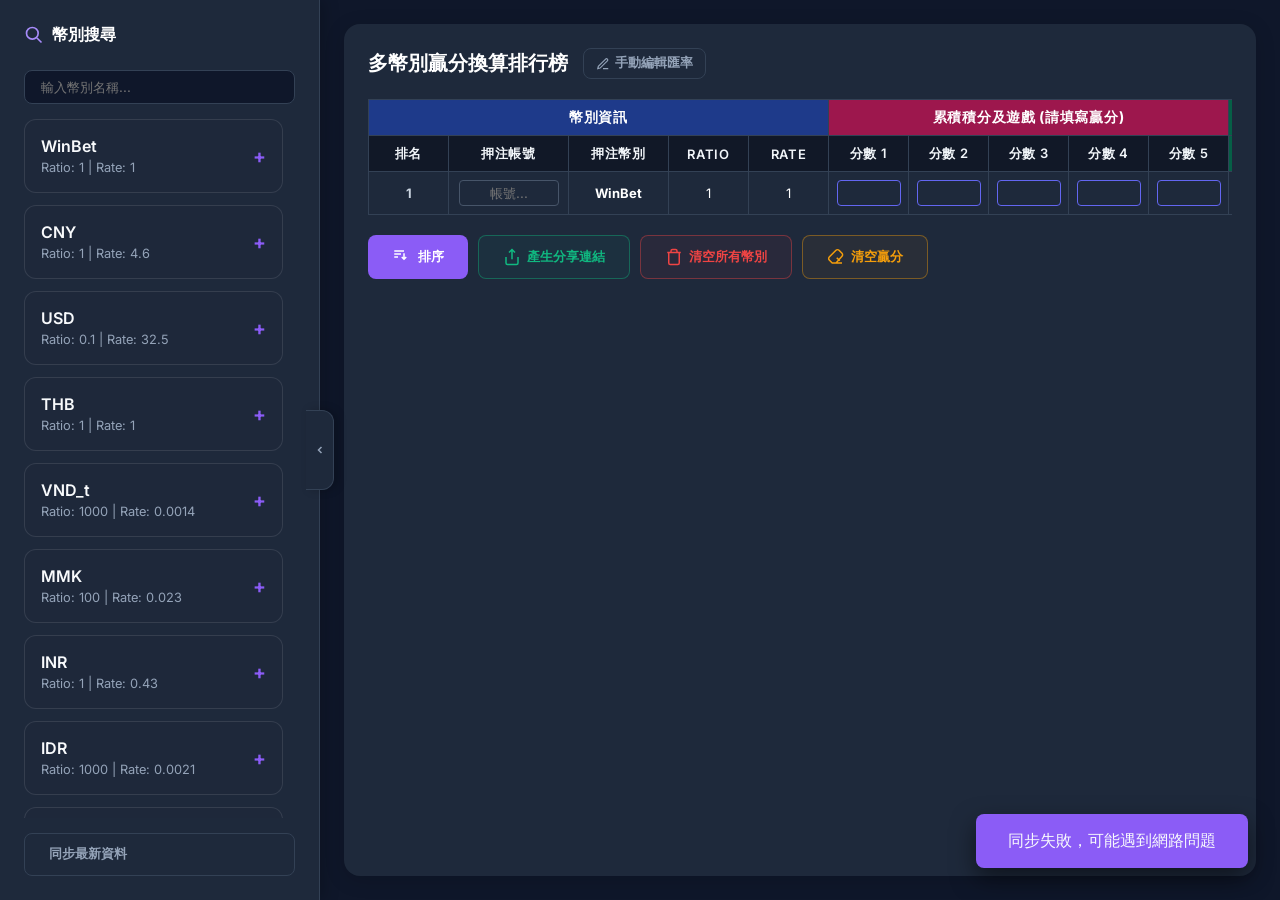
<file: index.html>
<!DOCTYPE html>
<html lang="zh-TW">

<head>
    <meta charset="UTF-8">
    <meta name="viewport" content="width=device-width, initial-scale=1.0">
    <title>高級排行榜換算工具</title>
    <link rel="stylesheet" href="style.css">
    <link rel="preconnect" href="https://fonts.googleapis.com">
    <link rel="preconnect" href="https://fonts.gstatic.com" crossorigin>
    <link href="https://fonts.googleapis.com/css2?family=Inter:wght@400;600;700&display=swap" rel="stylesheet">
    <style>
        /* 特殊樣式補充 */
        .app-container {
            display: flex;
            gap: 24px;
            height: 100vh;
            width: 100%;
            flex: 1;
            background: #0f172a;
            position: relative;
            transition: gap 0.3s cubic-bezier(0.4, 0, 0.2, 1);
        }

        .app-container.sidebar-collapsed {
            gap: 0;
        }

        .sidebar {
            width: 320px !important;
            flex-shrink: 0;
            background-color: var(--sidebar-bg);
            box-shadow: 4px 0 15px rgba(0, 0, 0, 0.2);
            min-height: 0; /* 讓 flex item 可以縮小，觸發內部捲動 */
            display: flex;
            flex-direction: column;
            padding: 1.5rem;
            z-index: 10;
            transition: width 0.3s cubic-bezier(0.4, 0, 0.2, 1),
                        padding 0.3s cubic-bezier(0.4, 0, 0.2, 1),
                        opacity 0.3s cubic-bezier(0.4, 0, 0.2, 1),
                        border-right 0.3s cubic-bezier(0.4, 0, 0.2, 1);
            overflow: hidden;
            border-right: 1px solid var(--border-color) !important;
        }

        .sidebar.collapsed {
            width: 0 !important;
            padding-left: 0 !important;
            padding-right: 0 !important;
            opacity: 0;
            border-right: none !important;
        }

        /* 側邊欄縮放按鈕樣式 */
        .sidebar-toggle {
            position: absolute;
            left: 320px;
            top: 50%;
            transform: translate(-50%, -50%);
            width: 28px;
            height: 80px;
            background-color: #1e293b;
            color: #94a3b8;
            border: 1px solid #334155;
            border-left: none;
            border-radius: 0 12px 12px 0;
            display: flex;
            align-items: center;
            justify-content: center;
            cursor: pointer;
            z-index: 99;
            transition: left 0.3s cubic-bezier(0.4, 0, 0.2, 1),
                        transform 0.3s cubic-bezier(0.4, 0, 0.2, 1),
                        background-color 0.2s,
                        color 0.2s,
                        border-radius 0.3s,
                        border-color 0.3s,
                        box-shadow 0.3s;
            box-shadow: 4px 0 10px rgba(0, 0, 0, 0.2);
            outline: none;
            padding: 0;
        }

        .sidebar-toggle:hover {
            background-color: #334155;
            color: #f8fafc;
            border-color: #475569;
            box-shadow: 4px 0 12px rgba(0, 0, 0, 0.3);
        }

        .sidebar-toggle svg {
            transition: transform 0.3s cubic-bezier(0.4, 0, 0.2, 1);
        }

        /* 當側邊欄收合時，按鈕完全移至螢幕最左邊，並維持與版面相符的極簡灰色風格 */
        .app-container.sidebar-collapsed .sidebar-toggle {
            left: 0px;
            transform: translate(0, -50%);
            border-left: 1px solid #334155;
            border-color: #334155;
            background-color: #1e293b;
            color: #94a3b8;
            border-radius: 0 16px 16px 0;
            box-shadow: 4px 0 10px rgba(0, 0, 0, 0.2);
        }

        .app-container.sidebar-collapsed .sidebar-toggle:hover {
            background-color: #334155;
            border-color: #475569;
            color: #f8fafc;
            box-shadow: 4px 0 12px rgba(0, 0, 0, 0.3);
        }

        .app-container.sidebar-collapsed .sidebar-toggle svg {
            transform: rotate(180deg);
        }

        /* 預設隱藏手動刪除按鈕 */
        .delete-currency-btn {
            display: none;
        }

        /* 僅在手動編輯匯率模式下顯示手動刪除按鈕 */
        .app-container.edit-mode .delete-currency-btn {
            display: inline-block;
        }

        .leaderboard-list {
            min-height: 0; /* 讓 flex item 可以縮小，觸發捲動 */
            padding-right: 12px; /* 增加右邊距，保留空間給 hover 時的 translateX(5px) 動畫 */
            overflow-x: hidden; /* 隱藏下方突兀的水平滾動條 */
        }

        /* 幣別清單滾動條樣式 */
        .leaderboard-list::-webkit-scrollbar {
            width: 8px;
        }
        .leaderboard-list::-webkit-scrollbar-track {
            background: rgba(30, 41, 59, 0.5);
            border-radius: 4px;
        }
        .leaderboard-list::-webkit-scrollbar-thumb {
            background: #475569;
            border-radius: 4px;
        }
        .leaderboard-list::-webkit-scrollbar-thumb:hover {
            background: #64748b;
        }

        .main-table-area {
            flex: 1;
            padding: 24px;
            overflow: auto;
            background: #1e293b;
            margin: 24px 24px 24px 0;
            border-radius: 16px;
            box-shadow: 0 4px 20px rgba(0, 0, 0, 0.15);
            transition: margin-left 0.3s cubic-bezier(0.4, 0, 0.2, 1);
        }

        .app-container.sidebar-collapsed .main-table-area {
            margin-left: 24px;
        }

        .calc-table {
            border-collapse: separate;
            border-spacing: 0;
            width: max-content;
            table-layout: fixed;
            background: #1e293b;
            color: white;
            font-size: 13px;
            border-top: 1px solid #334155;
            border-left: 1px solid #334155;
        }

        .calc-table th,
        .calc-table td {
            border-bottom: 1px solid #334155;
            border-right: 1px solid #334155;
            padding: 8px;
            text-align: center;
            min-width: 80px;
        }

        .calc-table th {
            background: #0f172a;
            color: #ffffff !important;
            font-weight: 700;
            font-size: 14px;
            position: sticky;
            top: 0;
            z-index: 5;
        }

        .bg-blue {
            background: #1e3a8a !important;
            color: #ffffff !important;
        }

        .bg-pink {
            background: #9d174d !important;
            color: #ffffff !important;
        }

        .bg-green {
            background: #065f46 !important;
            color: #ffffff !important;
        }

        .score-input {
            width: 70px;
            background: transparent;
            border: 1px solid #475569;
            color: white;
            text-align: center;
            padding: 4px;
            border-radius: 4px;
        }

        .score-input:focus {
            border-color: #8b5cf6;
            outline: none;
        }

        /* 隱藏 Chrome, Edge, Safari 的數字輸入框上下箭頭 */
        .score-input-main::-webkit-outer-spin-button,
        .score-input-main::-webkit-inner-spin-button {
            -webkit-appearance: none;
            margin: 0;
        }

        /* 隱藏 Firefox 的數字輸入框上下箭頭 */
        .score-input-main[type=number] {
            -moz-appearance: textfield;
        }

        .action-bar {
            margin-top: 20px;
            display: flex;
            gap: 10px;
        }

        /* --- 凍結欄位相關樣式 --- */
        .col-w-1 { width: 60px; min-width: 60px; max-width: 60px; }
        .col-w-2 { width: 120px; min-width: 120px; max-width: 120px; }
        .col-w-3 { width: 100px; min-width: 100px; max-width: 100px; }
        .col-w-4 { width: 60px; min-width: 60px; max-width: 60px; }
        .col-w-5 { width: 60px; min-width: 60px; max-width: 60px; }
        .col-w-6 { width: 80px; min-width: 80px; max-width: 80px; }
        .col-w-7 { width: 80px; min-width: 80px; max-width: 80px; }
        .col-w-8 { width: 80px; min-width: 80px; max-width: 80px; }
        .col-w-9 { width: 80px; min-width: 80px; max-width: 80px; }
        .col-w-10 { width: 80px; min-width: 80px; max-width: 80px; }

        /* 凍結欄位定位與 left 偏移值 */
        .sticky-col-1 { position: sticky; left: 0px; }
        .sticky-col-2 { position: sticky; left: 60px; }
        .sticky-col-3 { position: sticky; left: 180px; }
        .sticky-col-4 { position: sticky; left: 280px; }
        .sticky-col-5 { position: sticky; left: 340px; }
        .sticky-col-6 { position: sticky; left: 400px; }
        .sticky-col-7 { position: sticky; left: 480px; }
        .sticky-col-8 { position: sticky; left: 560px; }
        .sticky-col-9 { position: sticky; left: 640px; }
        .sticky-col-10 { position: sticky; left: 720px; }

        /* 凍結欄位在表身的樣式 (Td) */
        td.sticky-col-1, td.sticky-col-2, td.sticky-col-3, td.sticky-col-4, td.sticky-col-5,
        td.sticky-col-6, td.sticky-col-7, td.sticky-col-8, td.sticky-col-9, td.sticky-col-10 {
            z-index: 2;
            background: #1e293b !important;
        }

        /* 凍結欄位在 hover 時的背景變亮 */
        tr:hover td.sticky-col-1, tr:hover td.sticky-col-2, tr:hover td.sticky-col-3, tr:hover td.sticky-col-4, tr:hover td.sticky-col-5,
        tr:hover td.sticky-col-6, tr:hover td.sticky-col-7, tr:hover td.sticky-col-8, tr:hover td.sticky-col-9, tr:hover td.sticky-col-10 {
            background: #273549 !important;
        }

        /* 第一排大表頭凍結 */
        .sticky-header-group-1 {
            position: sticky;
            left: 0px;
            z-index: 12 !important;
            background: #1e3a8a !important;
            color: #ffffff !important;
            font-weight: 700;
            font-size: 14px;
            width: 400px;
            min-width: 400px;
            max-width: 400px;
        }
        .sticky-header-group-2 {
            position: sticky;
            left: 400px;
            z-index: 12 !important;
            background: #9d174d !important;
            color: #ffffff !important;
            font-weight: 700;
            font-size: 14px;
            width: 400px;
            min-width: 400px;
            max-width: 400px;
        }

        /* 第二排小表頭凍結 */
        th.sticky-col-1, th.sticky-col-2, th.sticky-col-3, th.sticky-col-4, th.sticky-col-5,
        th.sticky-col-6, th.sticky-col-7, th.sticky-col-8, th.sticky-col-9, th.sticky-col-10 {
            z-index: 10 !important;
            background: #111827 !important;
            color: #f1f5f9 !important;
            font-weight: 600;
            font-size: 13px;
        }

        /* 側邊欄與標題對比優化 */
        .sidebar h2 {
            color: #ffffff !important;
        }
        .sidebar h2 svg {
            color: #a78bfa !important;
        }
        .main-table-area header h1 {
            color: #ffffff !important;
            font-weight: 700;
        }

        /* 單雙數排名行交替背景顏色與懸停高亮 */
        tr.row-odd td {
            background: #1e293b !important;
        }
        tr.row-even td {
            background: #131c2b !important;
        }
        tr.row-odd:hover td, tr.row-even:hover td {
            background: #273549 !important;
        }

        /* 手動拖曳排序樣式 (僅在手動編輯匯率模式下啟用) */
        .app-container.edit-mode .drag-handle {
            cursor: grab;
            user-select: none;
            position: relative;
        }

        .app-container.edit-mode .drag-handle:active {
            cursor: grabbing;
        }

        .app-container.edit-mode .drag-handle::before {
            content: '⋮⋮';
            font-size: 11px;
            color: #475569;
            margin-right: 6px;
            display: inline-block;
            vertical-align: middle;
            opacity: 0.4;
            transition: opacity 0.2s, color 0.2s;
        }

        .app-container.edit-mode tr:hover .drag-handle::before {
            opacity: 1;
            color: #8b5cf6;
        }

        tr.dragging {
            opacity: 0.4;
            background: #334155 !important;
        }
        
        tr.dragging td {
            background: #334155 !important;
            border-top: 1px dashed #8b5cf6 !important;
            border-bottom: 1px dashed #8b5cf6 !important;
        }

        /* High-quality colored ghost buttons in dark mode */
        .btn-success-ghost {
            background: rgba(16, 185, 129, 0.05) !important;
            border: 1px solid rgba(16, 185, 129, 0.4) !important;
            color: #10b981 !important;
            display: flex;
            align-items: center;
            gap: 6px;
            transition: all 0.25s cubic-bezier(0.4, 0, 0.2, 1);
        }

        .btn-success-ghost:hover {
            background: rgba(16, 185, 129, 0.15) !important;
            border-color: #10b981 !important;
            box-shadow: 0 0 15px rgba(16, 185, 129, 0.25) !important;
            color: #34d399 !important;
        }

        .btn-danger-ghost {
            background: rgba(239, 68, 68, 0.05) !important;
            border: 1px solid rgba(239, 68, 68, 0.4) !important;
            color: #ef4444 !important;
            display: flex;
            align-items: center;
            gap: 6px;
            transition: all 0.25s cubic-bezier(0.4, 0, 0.2, 1);
        }

        .btn-danger-ghost:hover {
            background: rgba(239, 68, 68, 0.15) !important;
            border-color: #ef4444 !important;
            box-shadow: 0 0 15px rgba(239, 68, 68, 0.25) !important;
            color: #f87171 !important;
        }

        .btn-warning-ghost {
            background: rgba(245, 158, 11, 0.05) !important;
            border: 1px solid rgba(245, 158, 11, 0.4) !important;
            color: #f59e0b !important;
            display: flex;
            align-items: center;
            gap: 6px;
            transition: all 0.25s cubic-bezier(0.4, 0, 0.2, 1);
        }

        .btn-warning-ghost:hover {
            background: rgba(245, 158, 11, 0.15) !important;
            border-color: #f59e0b !important;
            box-shadow: 0 0 15px rgba(245, 158, 11, 0.25) !important;
            color: #fbbf24 !important;
        }
    </style>
</head>

<body>
    <div class="app-container">
        <!-- 左側幣別清單 -->
        <aside class="sidebar" id="sidebar">
            <h2 style="font-size: 1rem;">
                <svg width="20" height="20" viewBox="0 0 24 24" fill="none" stroke="currentColor" stroke-width="2">
                    <path d="M21 21l-6-6m2-5a7 7 0 11-14 0 7 7 0 0114 0z" />
                </svg>
                幣別搜尋
            </h2>
            <input type="text" id="searchInput" class="search-input" style="width: 100%; margin-bottom: 15px;"
                placeholder="輸入幣別名稱...">

            <div id="currencySelectionList" class="leaderboard-list">
                <!-- 幣別會顯示在這裡 -->
                <div style="text-align: center; padding: 20px; color: #64748b;">請同步或貼入資料</div>
            </div>

            <button id="syncBtn" class="btn btn-ghost" style="width: 100%; margin-top: 15px; font-size: 0.8rem;">
                同步最新資料
            </button>
        </aside>

        <!-- 側邊欄縮放按鈕 -->
        <button id="sidebarToggle" class="sidebar-toggle" onclick="toggleSidebar()" aria-label="收合側邊欄">
            <svg width="12" height="12" viewBox="0 0 24 24" fill="none" stroke="currentColor" stroke-width="3">
                <polyline points="15 18 9 12 15 6"></polyline>
            </svg>
        </button>

            <!-- 右側主功能表格 -->
            <main class="main-table-area">
                <header style="margin-bottom: 20px; display: flex; align-items: center; gap: 15px;">
                    <h1 style="font-size: 1.25rem; margin: 0;">多幣別贏分換算排行榜</h1>
                    <button id="toggleEditModeBtn" onclick="toggleEditMode()" class="btn btn-ghost" style="padding: 6px 12px; font-size: 0.8rem; display: flex; align-items: center; gap: 5px;">
                        <svg width="14" height="14" viewBox="0 0 24 24" fill="none" stroke="currentColor" stroke-width="2">
                            <path d="M12 20h9M16.5 3.5a2.121 2.121 0 0 1 3 3L7 19l-4 1 1-4L16.5 3.5z"/>
                        </svg>
                        <span>手動編輯匯率</span>
                    </button>
                </header>

                <div style="overflow-x: auto;">
                    <table class="calc-table">
                        <thead>
                            <tr id="tableHeaderRow1">
                                <th colspan="5" class="sticky-header-group-1">幣別資訊</th>
                                <th colspan="5" class="sticky-header-group-2">累積積分及遊戲 (請填寫贏分)</th>
                                <th id="leaderboardHeader" colspan="1" class="bg-green">排行榜換算區</th>
                            </tr>
                            <tr id="tableHeaderRow2">
                                <th class="sticky-col-1 col-w-1">排名</th>
                                <th class="sticky-col-2 col-w-2">押注帳號</th>
                                <th class="sticky-col-3 col-w-3">押注幣別</th>
                                <th class="sticky-col-4 col-w-4">ratio</th>
                                <th class="sticky-col-5 col-w-5">rate</th>
                                <th class="sticky-col-6 col-w-6">分數 1</th>
                                <th class="sticky-col-7 col-w-7">分數 2</th>
                                <th class="sticky-col-8 col-w-8">分數 3</th>
                                <th class="sticky-col-9 col-w-9">分數 4</th>
                                <th class="sticky-col-10 col-w-10">分數 5</th>
                                <!-- 動態生成的排行榜欄位會在這裡 -->
                            </tr>
                        </thead>
                        <tbody id="calcTableBody">
                            <!-- 選取的幣別行會顯示在這裡 -->
                        </tbody>
                    </table>
                </div>

                <div class="action-bar" style="flex-wrap: wrap;">
                    <button onclick="sortLeaderboard()" class="btn btn-primary">
                        <svg width="18" height="18" viewBox="0 0 24 24" fill="none" stroke="currentColor"
                            stroke-width="2">
                            <path d="M3 4h13M3 8h9M3 12h5M13 12l3 3 3-3M16 7v8" />
                        </svg>
                        <span>排序</span>
                    </button>
                    <button id="shareBtn" onclick="generateShareLink()" class="btn btn-success-ghost">
                        <svg width="18" height="18" viewBox="0 0 24 24" fill="none" stroke="currentColor" stroke-width="2">
                            <path d="M4 12v8a2 2 0 0 0 2 2h12a2 2 0 0 0 2-2v-8M16 6l-4-4-4 4M12 2v13"/>
                        </svg>
                        <span>產生分享連結</span>
                    </button>
                    <button onclick="clearAllCurrencies()" class="btn btn-danger-ghost">
                        <svg width="18" height="18" viewBox="0 0 24 24" fill="none" stroke="currentColor" stroke-width="2">
                            <path d="M3 6h18M19 6v14a2 2 0 0 1-2 2H7a2 2 0 0 1-2-2V6m3 0V4a2 2 0 0 1 2-2h4a2 2 0 0 1 2 2v2" />
                        </svg>
                        <span>清空所有幣別</span>
                    </button>
                    <button onclick="clearAllScores()" class="btn btn-warning-ghost">
                        <svg width="18" height="18" viewBox="0 0 24 24" fill="none" stroke="currentColor" stroke-width="2">
                            <path d="M20 20H7L3 16c-1-1-1-3 0-4l9-9c1-1 3-1 4 0l4 4c1 1 1 3 0 4L12 20M17 17l-4-4" />
                        </svg>
                        <span>清空贏分</span>
                    </button>
                </div>
            </main>
    </div>

    <div id="toast" class="toast"></div>

    <script src="main.js"></script>
</body>

</html>
</file>
<file: style.css>
:root {
    --bg-color: #0f172a;
    --sidebar-bg: #1e293b;
    --card-bg: rgba(30, 41, 59, 0.7);
    --accent-color: #8b5cf6;
    --accent-hover: #7c3aed;
    --text-primary: #f8fafc;
    --text-secondary: #94a3b8;
    --border-color: #334155;
    --glass-border: rgba(255, 255, 255, 0.1);
    --success: #10b981;
    --danger: #ef4444;
}

* {
    margin: 0;
    padding: 0;
    box-sizing: border-box;
    font-family: 'Inter', -apple-system, BlinkMacSystemFont, "Segoe UI", Roboto, sans-serif;
}

body {
    background-color: var(--bg-color);
    color: var(--text-primary);
    height: 100vh;
    overflow: hidden;
    display: flex;
}

/* Sidebar */
.sidebar {
    width: 320px;
    background-color: var(--sidebar-bg);
    border-right: 1px solid var(--border-color);
    display: flex;
    flex-direction: column;
    padding: 1.5rem;
    z-index: 10;
}

.sidebar h2 {
    font-size: 1.25rem;
    margin-bottom: 1.5rem;
    color: var(--accent-color);
    display: flex;
    align-items: center;
    gap: 0.5rem;
}

.leaderboard-list {
    flex: 1;
    overflow-y: auto;
    display: flex;
    flex-direction: column;
    gap: 0.75rem;
}

.currency-item {
    background: var(--card-bg);
    border: 1px solid var(--glass-border);
    padding: 1rem;
    border-radius: 12px;
    cursor: pointer;
    transition: all 0.2s ease;
    display: flex;
    justify-content: space-between;
    align-items: center;
}

.currency-item:hover {
    border-color: var(--accent-color);
    transform: translateX(5px);
    background: rgba(139, 92, 246, 0.1);
}

.currency-item.active {
    border-color: var(--accent-color);
    background: rgba(139, 92, 246, 0.2);
}

.currency-info .name {
    font-weight: 600;
    display: block;
}

.currency-info .sub {
    font-size: 0.8rem;
    color: var(--text-secondary);
}

.remove-btn {
    opacity: 0;
    color: var(--text-secondary);
    transition: opacity 0.2s;
    padding: 4px;
}

.currency-item:hover .remove-btn {
    opacity: 1;
}

.remove-btn:hover {
    color: var(--danger);
}

/* Main Content */
.main-content {
    flex: 1;
    display: flex;
    flex-direction: column;
    padding: 2rem;
    overflow-y: auto;
    gap: 2rem;
}

.header-actions {
    display: flex;
    justify-content: space-between;
    align-items: center;
}

.btn {
    padding: 0.75rem 1.5rem;
    border-radius: 8px;
    border: none;
    font-weight: 600;
    cursor: pointer;
    transition: all 0.2s;
    display: flex;
    align-items: center;
    gap: 0.5rem;
}

.btn-primary {
    background-color: var(--accent-color);
    color: white;
}

.btn-primary:hover {
    background-color: var(--accent-hover);
    box-shadow: 0 0 20px rgba(139, 92, 246, 0.4);
}

.btn-ghost {
    background: transparent;
    border: 1px solid var(--border-color);
    color: var(--text-secondary);
}

.btn-ghost:hover {
    border-color: var(--text-primary);
    color: var(--text-primary);
}

/* Cards */
.stats-grid {
    display: grid;
    grid-template-columns: repeat(auto-fit, minmax(200px, 1fr));
    gap: 1.5rem;
}

.stat-card {
    background: var(--card-bg);
    border: 1px solid var(--glass-border);
    padding: 1.5rem;
    border-radius: 16px;
    backdrop-filter: blur(10px);
}

.stat-card .label {
    font-size: 0.875rem;
    color: var(--text-secondary);
    margin-bottom: 0.5rem;
}

.stat-card .value {
    font-size: 1.5rem;
    font-weight: 700;
    color: var(--accent-color);
}

/* Table Area */
.table-container {
    background: var(--card-bg);
    border: 1px solid var(--glass-border);
    border-radius: 16px;
    overflow: hidden;
    flex: 1;
    display: flex;
    flex-direction: column;
}

.table-header {
    padding: 1.25rem;
    border-bottom: 1px solid var(--border-color);
    display: flex;
    justify-content: space-between;
    align-items: center;
}

.search-input {
    background: #0f172a;
    border: 1px solid var(--border-color);
    color: white;
    padding: 0.5rem 1rem;
    border-radius: 8px;
    width: 250px;
}

.data-table-wrapper {
    overflow-y: auto;
    flex: 1;
}

table {
    width: 100%;
    border-collapse: collapse;
}

th {
    text-align: left;
    padding: 1rem;
    background: rgba(0,0,0,0.2);
    color: var(--text-secondary);
    font-size: 0.875rem;
    text-transform: uppercase;
    letter-spacing: 0.05em;
    position: sticky;
    top: 0;
}

td {
    padding: 1rem;
    border-bottom: 1px solid var(--border-color);
}

tr:hover td {
    background: rgba(255, 255, 255, 0.02);
}

.add-btn {
    color: var(--accent-color);
    cursor: pointer;
    font-weight: bold;
}

/* Notifications */
.toast {
    position: fixed;
    bottom: 2rem;
    right: 2rem;
    padding: 1rem 2rem;
    background: var(--accent-color);
    border-radius: 8px;
    box-shadow: 0 10px 25px rgba(0,0,0,0.5);
    transform: translateY(100px);
    transition: transform 0.3s cubic-bezier(0.175, 0.885, 0.32, 1.275);
    z-index: 100;
}

.toast.show {
    transform: translateY(0);
}

/* Animations */
@keyframes fadeIn {
    from { opacity: 0; transform: translateY(10px); }
    to { opacity: 1; transform: translateY(0); }
}

.stat-card {
    animation: fadeIn 0.5s ease backwards;
}

.stat-card:nth-child(2) { animation-delay: 0.1s; }
.stat-card:nth-child(3) { animation-delay: 0.2s; }
</file>
